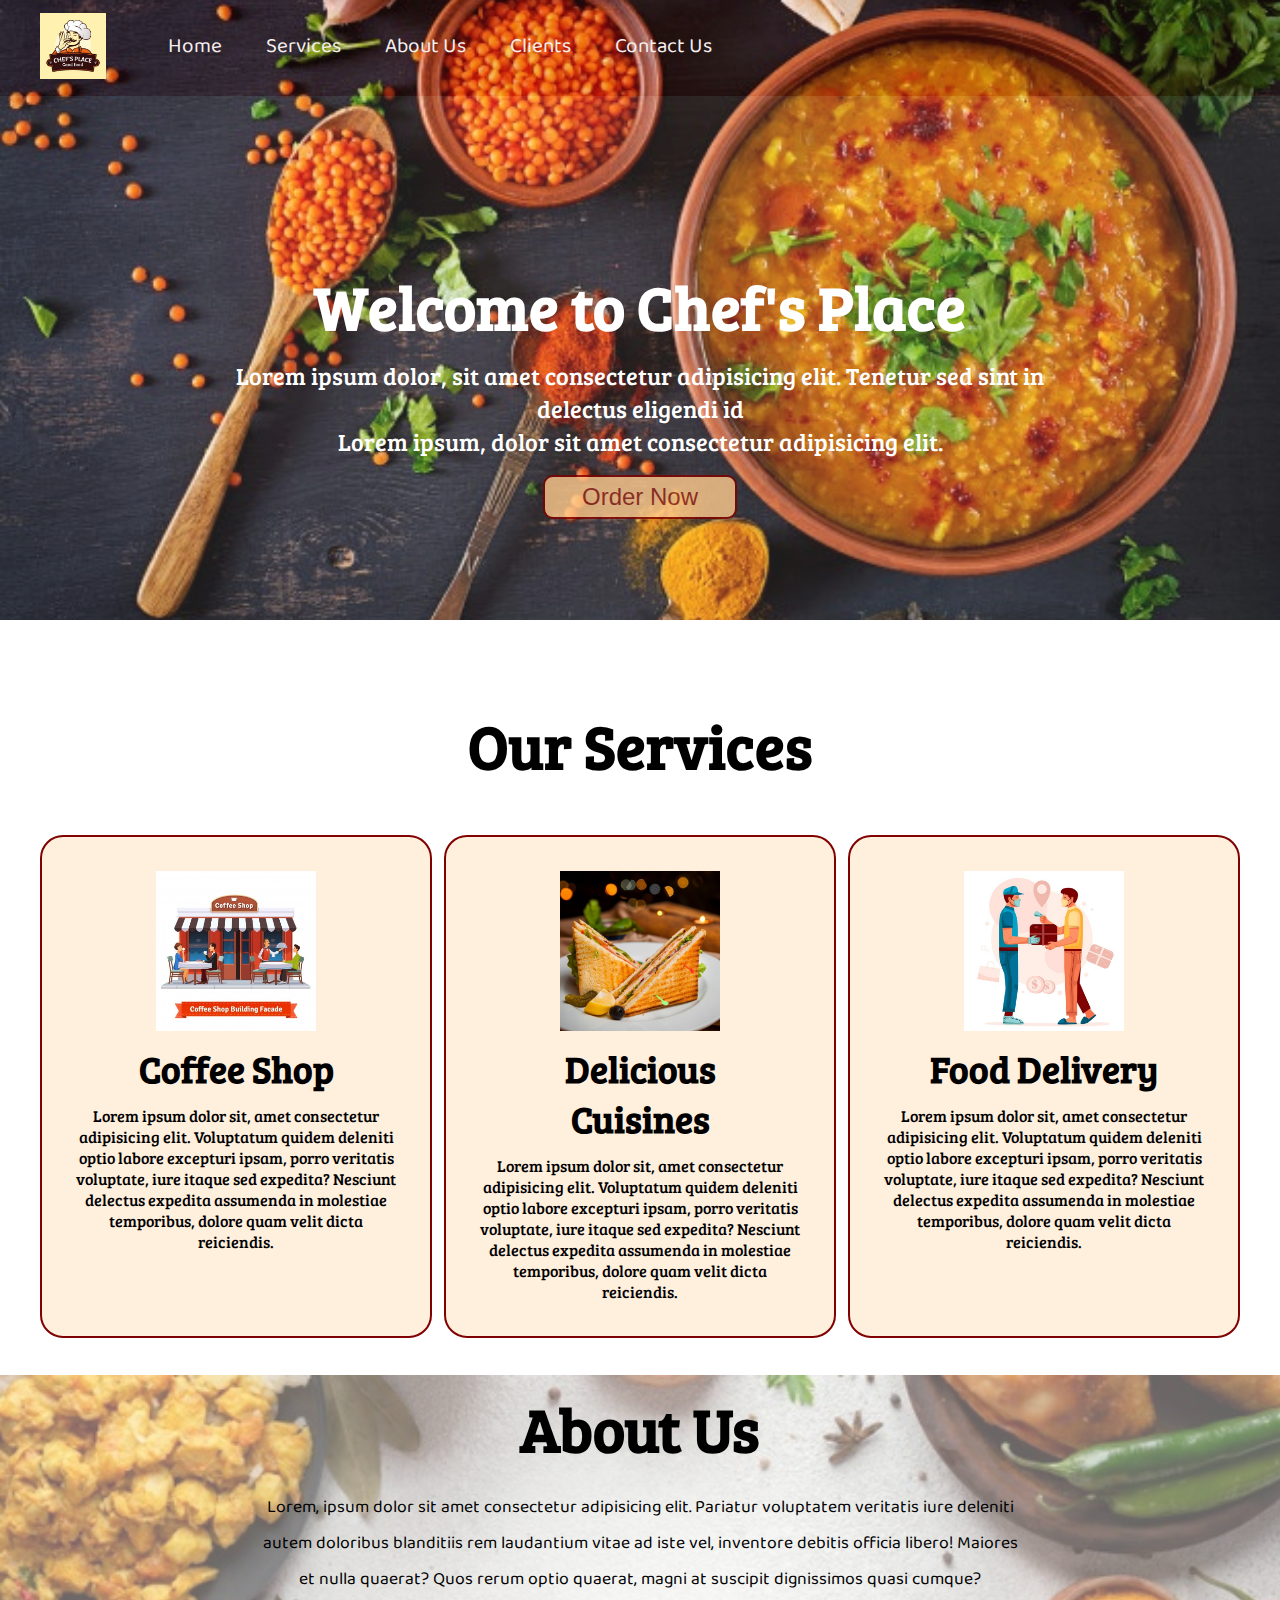
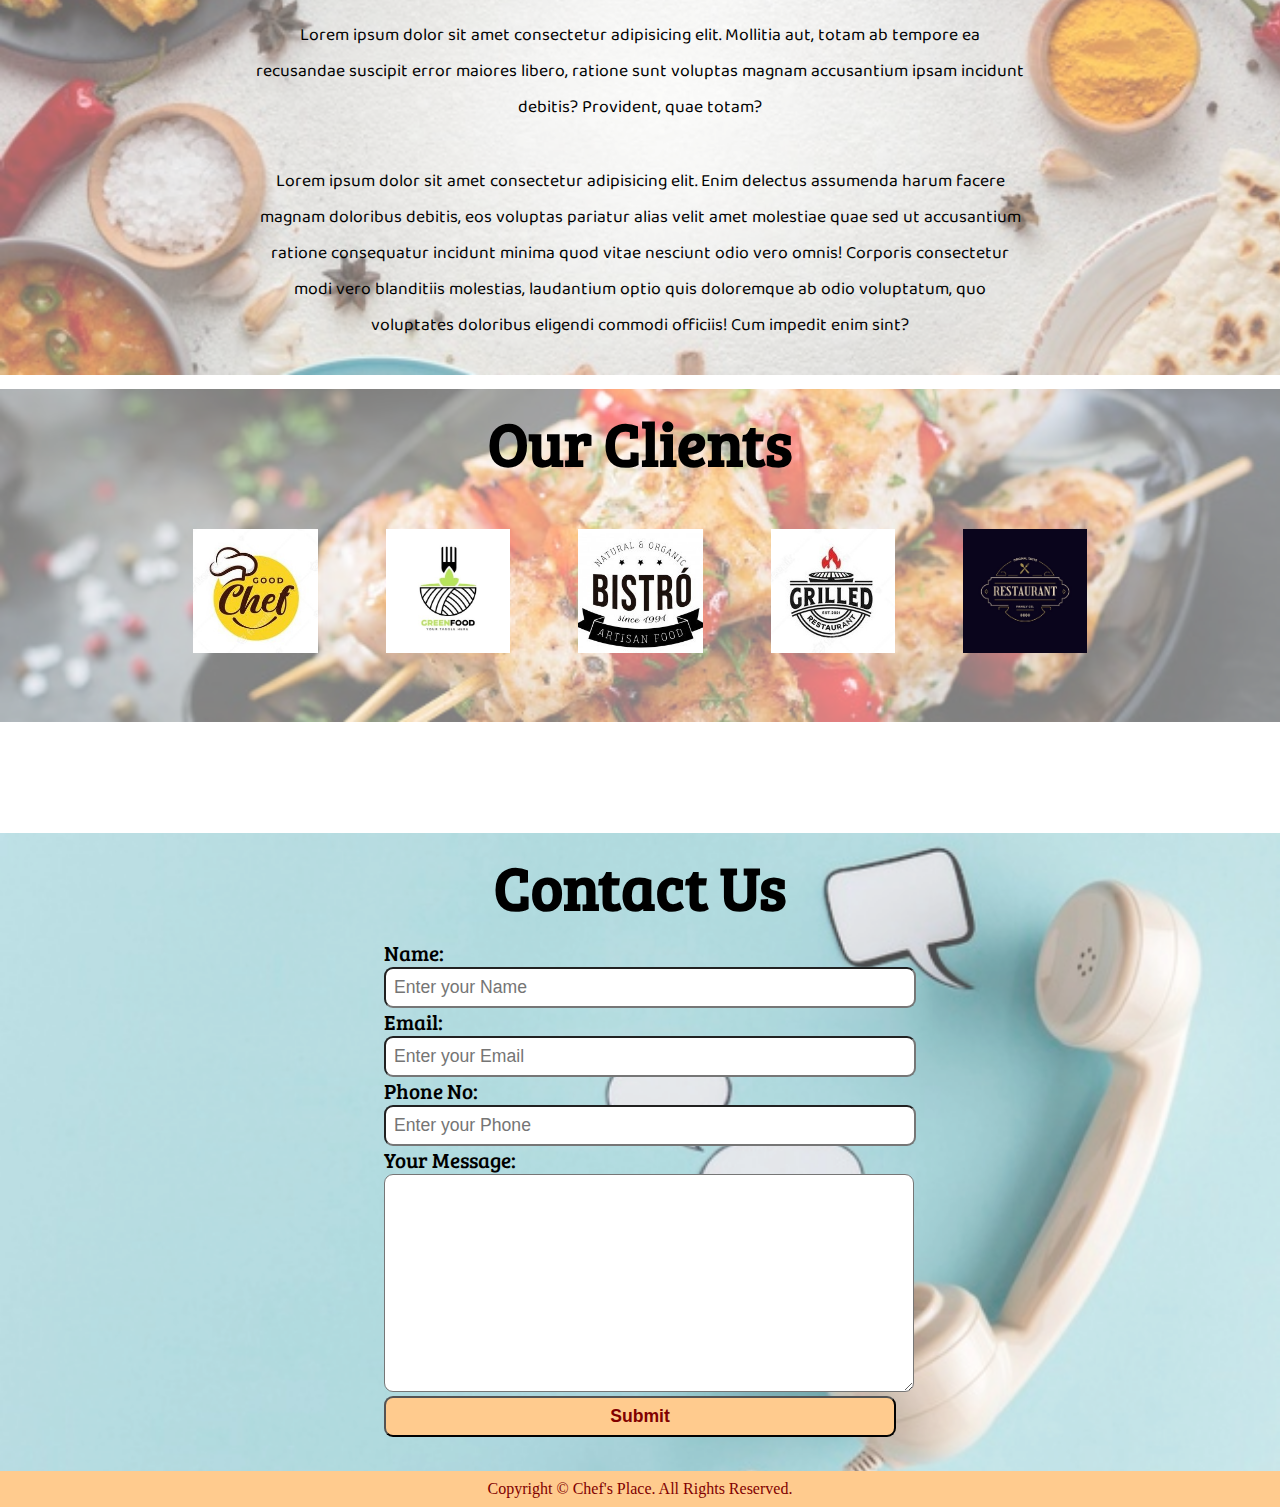
<file: index.html>
<!DOCTYPE html>
<html lang="en">
<head>
    <meta charset="UTF-8">
    <meta http-equiv="X-UA-Compatible" content="IE=edge">
    <meta name="viewport" content="width=device-width, initial-scale=1.0">
    <title>Chef's Place</title>
    <link rel="stylesheet" href="css/style.css">
</head>
<body>
    <!-- Navbar -->
    <nav id="navbar">
        <div id="logo">
            <img src="img/logo1.jpg" alt="Chef's Place">
        </div>
        <ul>
            <li class="item"><a href="#home">Home</a></li>
            <li class="item"><a href="#services-container">Services</a></li>
            <li class="item"><a href="#about-us">About Us</a></li>
            <li class="item"><a href="#client-section">Clients</a></li>
            <li class="item"><a href="#contact">Contact Us</a></li>
        </ul>
    </nav>

    <!-- Home -->
    <section id="home">
        <h1 class="h-primary">Welcome to Chef's Place</h1>
        <p>Lorem ipsum dolor, sit amet consectetur adipisicing elit. Tenetur sed sint in delectus eligendi id</p>
        <p>Lorem ipsum, dolor sit amet consectetur adipisicing elit.</p>
        <button class="btn"><a href="order.html" target="_blank">Order Now</a></button>
    </section>

    <!-- Services -->
    <section id="services-container">
        <h1 class="h-primary center">Our Services</h1>
        <div id="services">
            <div class="box">
                <img src="img/services1.jpg" alt="Coffee Shop">
                <h2 class="h-secondary center">Coffee Shop</h2>
                <p class="center">Lorem ipsum dolor sit, amet consectetur adipisicing elit. Voluptatum quidem deleniti optio labore excepturi ipsam, 
                    porro veritatis voluptate, iure itaque sed expedita? Nesciunt delectus expedita 
                    assumenda in molestiae temporibus, dolore quam velit dicta reiciendis.</p>
            </div>
            <div class="box">
                <img src="img/food1.jpg" alt="Delicious Cuisines">
                <h2 class="h-secondary center">Delicious Cuisines</h2>
                <p class="center">Lorem ipsum dolor sit, amet consectetur adipisicing elit. Voluptatum quidem deleniti optio labore excepturi ipsam, 
                    porro veritatis voluptate, iure itaque sed expedita? Nesciunt delectus expedita 
                    assumenda in molestiae temporibus, dolore quam velit dicta reiciendis.</p>
            </div>
            <div class="box">
                <img src="img/services2.jpg" alt="Food Delivery">
                <h2 class="h-secondary center">Food Delivery</h2>
                <p class="center">Lorem ipsum dolor sit, amet consectetur adipisicing elit. Voluptatum quidem deleniti optio labore excepturi ipsam, 
                    porro veritatis voluptate, iure itaque sed expedita? Nesciunt delectus expedita 
                    assumenda in molestiae temporibus, dolore quam velit dicta reiciendis.</p>
            </div>
        </div>
    </section>

    <!-- About Us -->
    <section id="about-us">
        <h1 class="h-primary center">About Us</h1>
        <p class="center">Lorem, ipsum dolor sit amet consectetur adipisicing elit. Pariatur voluptatem veritatis iure deleniti 
            autem doloribus blanditiis rem laudantium vitae ad iste vel, inventore debitis officia libero! Maiores et nulla quaerat? 
            Quos rerum optio quaerat, magni at suscipit dignissimos quasi cumque?</p>
        <p class="center">Lorem ipsum dolor sit amet consectetur adipisicing elit. Mollitia aut, totam ab tempore ea 
            recusandae suscipit error maiores libero, ratione sunt voluptas magnam accusantium ipsam incidunt debitis? 
            Provident, quae totam?</p>
        <br>
        <p class="center">Lorem ipsum dolor sit amet consectetur adipisicing elit. Enim delectus assumenda harum facere 
            magnam doloribus debitis, eos voluptas pariatur alias velit amet molestiae quae sed ut accusantium ratione 
            consequatur incidunt minima quod vitae nesciunt odio vero omnis! Corporis consectetur modi vero blanditiis 
            molestias, laudantium optio quis doloremque ab odio voluptatum, quo voluptates doloribus eligendi commodi 
            officiis! Cum impedit enim sint?</p>
    </section>

    <!-- Client Section -->
    <section id="client-section">
        <h1 class="h-primary center">Our Clients</h1>
        <div id="clients">
            <div class="client-item">
                <img src="img/partner1.jpg" alt="Our Client">
            </div>
            <div class="client-item">
                <img src="img/partner2.jpg" alt="Our Client">
            </div>
            <div class="client-item">
                <img src="img/partner3.jpg" alt="Our Client">
            </div>
            <div class="client-item">
                <img src="img/partner5.jpg" alt="Our Client">
            </div>
            <div class="client-item">
                <img src="img/partner4.jpg" alt="Our Client">
            </div>
        </div>
    </section>

    <!-- Contact Us -->
    <section id="contact">
        <h1 class="h-primary center">Contact Us</h1>
        <div id="contact-box">
            <form action="">
                <div class="form-group">
                    <label for="name">Name: </label>
                    <input type="text" name="name" id="name" placeholder="Enter your Name">
                </div>
                <div class="form-group">
                    <label for="email">Email: </label>
                    <input type="email" name="email" id="email" placeholder="Enter your Email">
                </div>
                <div class="form-group">
                    <label for="phone">Phone No: </label>
                    <input type="phone" name="phone" id="phone" placeholder="Enter your Phone">
                </div>
                <div class="form-group">
                    <label for="message">Your Message: </label>
                    <textarea name="message" id="message" cols="30" rows="10"></textarea>
                </div>
                <div class="form-group" id="button">
                    <input type="submit" value="Submit" name="submit" id="submit">
                </div>
            </form>
        </div>
    </section>

    <footer>
        <div class="center">
            Copyright &copy; Chef's Place. All Rights Reserved.
        </div>
    </footer>
    
</body>
</html>
</file>
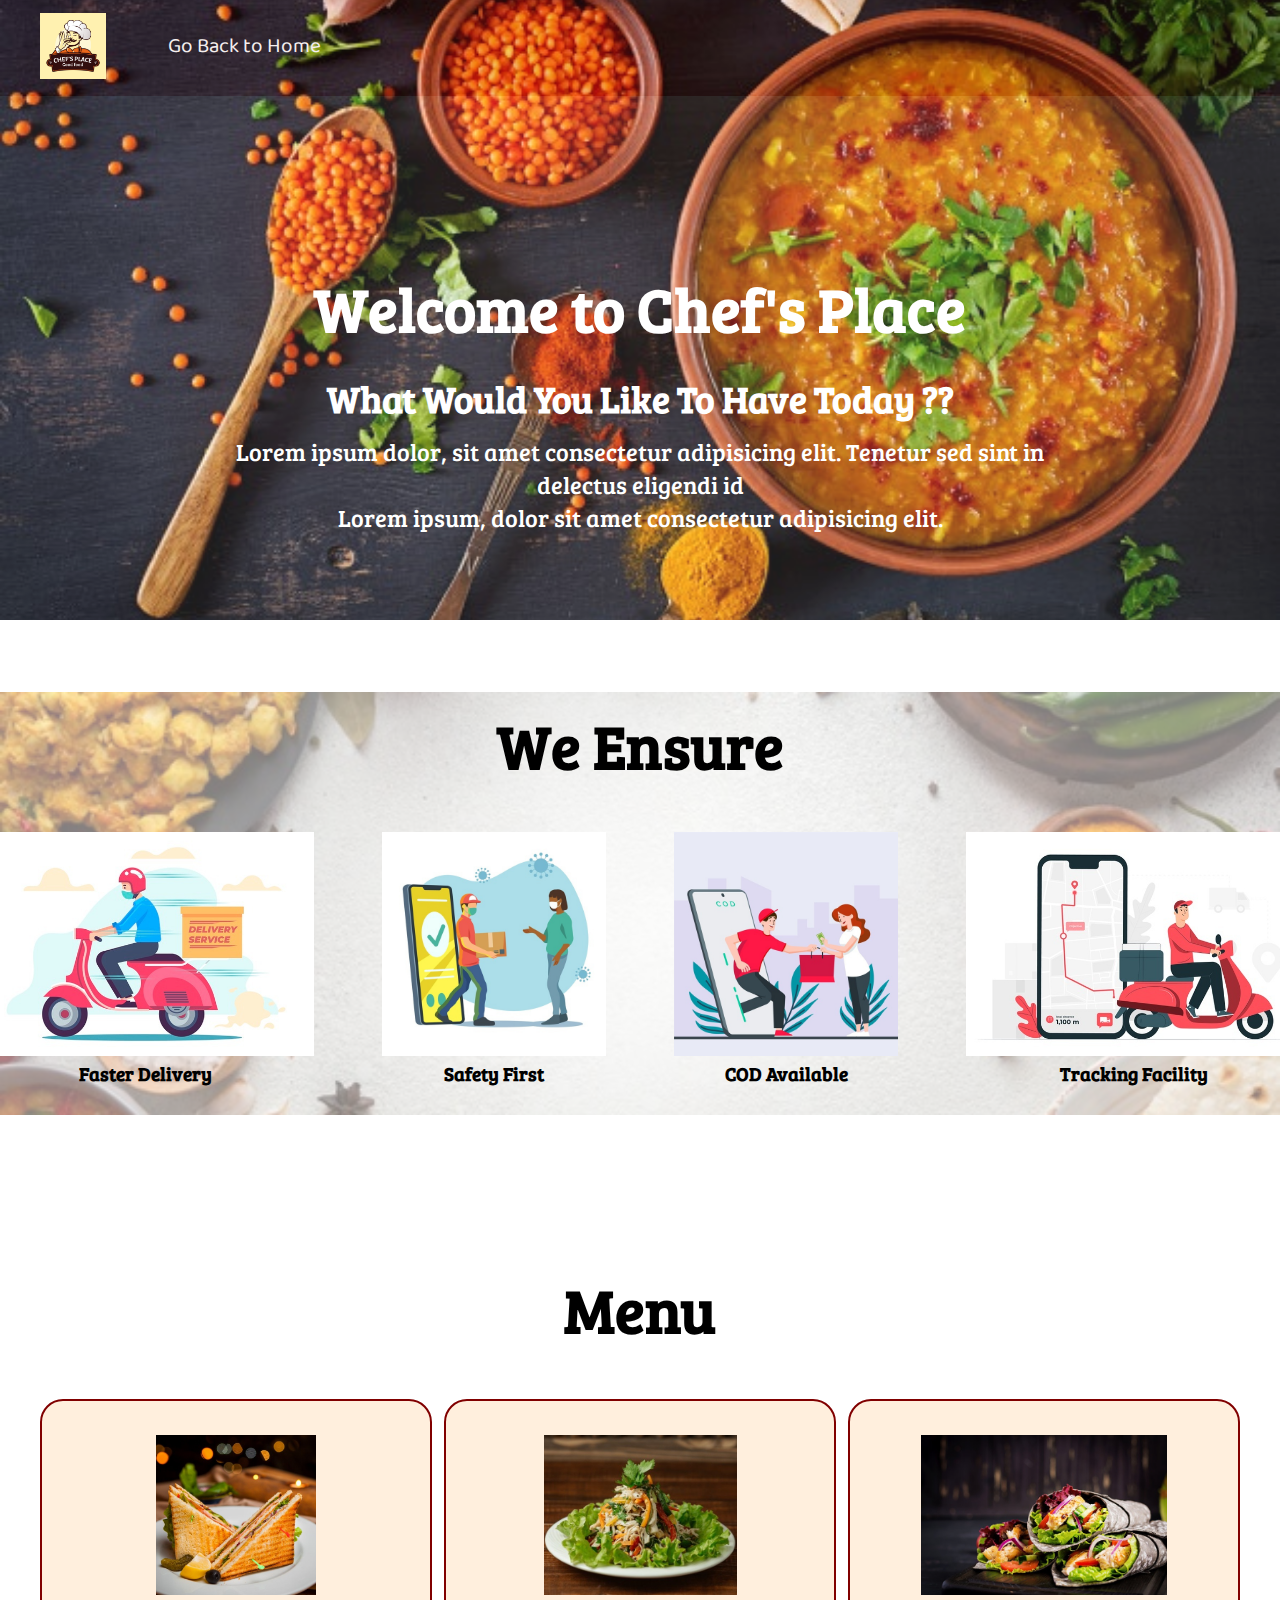
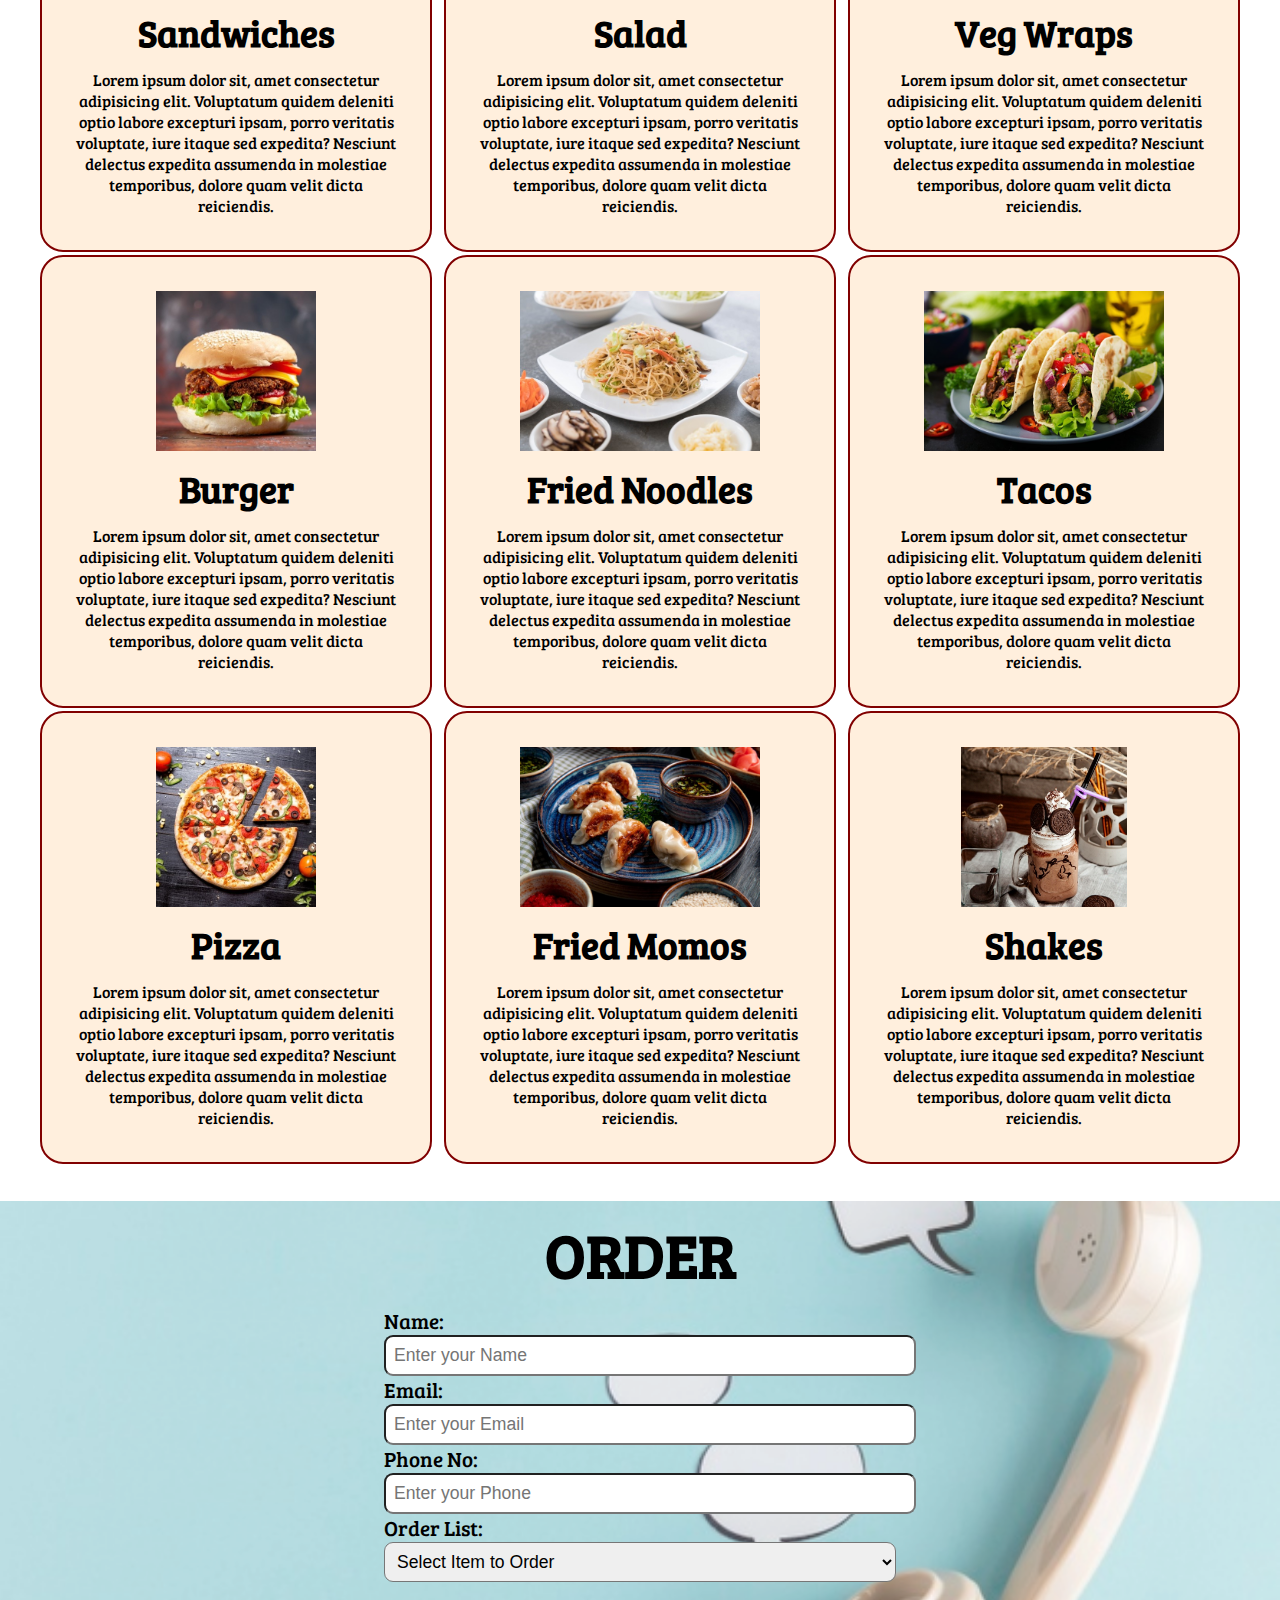
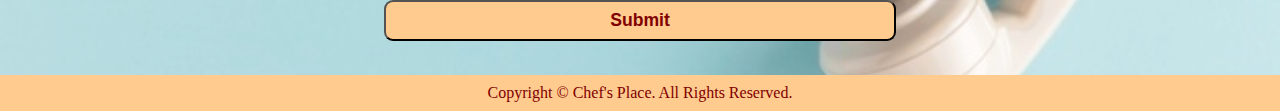
<file: order.html>
<!DOCTYPE html>
<html lang="en">
<head>
    <meta charset="UTF-8">
    <meta http-equiv="X-UA-Compatible" content="IE=edge">
    <meta name="viewport" content="width=device-width, initial-scale=1.0">
    <title>Chef's Place | Order</title>
    <link rel="stylesheet" href="css/style.css">
</head>
<body>
    <!-- Navbar -->
    <nav id="navbar">
        <div id="logo">
            <img src="img/logo1.jpg" alt="Chef's Place">
        </div>
        <ul>
            <li class="item"><a href="index.html" target="_blank">Go Back to Home</a></li>
        </ul>
    </nav>

    <!-- Home -->
    <section id="home">
        <h1 class="h-primary center">Welcome to Chef's Place</h1>
        <h1 class="h-secondary center">What Would You Like To Have Today ??</h1>
        <p>Lorem ipsum dolor, sit amet consectetur adipisicing elit. Tenetur sed sint in delectus eligendi id</p>
        <p>Lorem ipsum, dolor sit amet consectetur adipisicing elit.</p>
    </section>

    <!-- Delivery Details -->
    <section id="delivery-section">
        <h1 class="h-primary center">We Ensure</h1>
        <div id="delivery">
            <div class="delivery-item">
                <img src="img/fast-delivery.jpg" alt="Our Client">
                <h1 class="center delivery">Faster Delivery</h1>
            </div>
            <div class="delivery-item">
                <img src="img/safe-delivery2.jpg" alt="Our Client">
                <h1 class="center delivery">Safety First</h1>
            </div>
            <div class="delivery-item">
                <img src="img/cod-delivery.jpg" alt="Our Client">
                <h1 class="center delivery">COD Available</h1>
            </div>
            <div class="delivery-item">
                <img src="img/track-delivery.jpg" alt="Our Client">
                <h1 class="center delivery">Tracking Facility</h1>
            </div>
        </div>
    </section>

    <!-- Menu -->
    <section class="services-container">
        <h1 class="h-primary center">Menu</h1>
        <div id="services">
            <div class="service-box">
            <div class="box">
                <img src="img/food1.jpg" alt="Sandwiches">
                <h2 class="h-secondary center">Sandwiches</h2>
                <p class="center">Lorem ipsum dolor sit, amet consectetur adipisicing elit. Voluptatum quidem deleniti optio labore excepturi ipsam, 
                    porro veritatis voluptate, iure itaque sed expedita? Nesciunt delectus expedita 
                    assumenda in molestiae temporibus, dolore quam velit dicta reiciendis.</p>
            </div>
            <div class="box">
                <img src="img/food2.jpg" alt="Burger">
                <h2 class="h-secondary center">Burger</h2>
                <p class="center">Lorem ipsum dolor sit, amet consectetur adipisicing elit. Voluptatum quidem deleniti optio labore excepturi ipsam, 
                    porro veritatis voluptate, iure itaque sed expedita? Nesciunt delectus expedita 
                    assumenda in molestiae temporibus, dolore quam velit dicta reiciendis.</p>
            </div>
            <div class="box">
                <img src="img/food3.jpg" alt="Pizza">
                <h2 class="h-secondary center">Pizza</h2>
                <p class="center">Lorem ipsum dolor sit, amet consectetur adipisicing elit. Voluptatum quidem deleniti optio labore excepturi ipsam, 
                    porro veritatis voluptate, iure itaque sed expedita? Nesciunt delectus expedita 
                    assumenda in molestiae temporibus, dolore quam velit dicta reiciendis.</p>
            </div>
            </div>

            <div class="service-box">
                <div class="box">
                    <img src="img/food4.jpg" alt="Salad">
                    <h2 class="h-secondary center">Salad</h2>
                    <p class="center">Lorem ipsum dolor sit, amet consectetur adipisicing elit. Voluptatum quidem deleniti optio labore excepturi ipsam, 
                        porro veritatis voluptate, iure itaque sed expedita? Nesciunt delectus expedita 
                        assumenda in molestiae temporibus, dolore quam velit dicta reiciendis.</p>
                </div>
                <div class="box">
                    <img src="img/food5.jpg" alt="Fried Noodles">
                    <h2 class="h-secondary center">Fried Noodles</h2>
                    <p class="center">Lorem ipsum dolor sit, amet consectetur adipisicing elit. Voluptatum quidem deleniti optio labore excepturi ipsam, 
                        porro veritatis voluptate, iure itaque sed expedita? Nesciunt delectus expedita 
                        assumenda in molestiae temporibus, dolore quam velit dicta reiciendis.</p>
                </div>
                <div class="box">
                    <img src="img/food6.jpg" alt="Fried Momos">
                    <h2 class="h-secondary center">Fried Momos</h2>
                    <p class="center">Lorem ipsum dolor sit, amet consectetur adipisicing elit. Voluptatum quidem deleniti optio labore excepturi ipsam, 
                        porro veritatis voluptate, iure itaque sed expedita? Nesciunt delectus expedita 
                        assumenda in molestiae temporibus, dolore quam velit dicta reiciendis.</p>
                </div>
                </div>

                <div class="service-box">
                    <div class="box">
                        <img src="img/food7.jpg" alt="Veg Wraps">
                        <h2 class="h-secondary center">Veg Wraps</h2>
                        <p class="center">Lorem ipsum dolor sit, amet consectetur adipisicing elit. Voluptatum quidem deleniti optio labore excepturi ipsam, 
                            porro veritatis voluptate, iure itaque sed expedita? Nesciunt delectus expedita 
                            assumenda in molestiae temporibus, dolore quam velit dicta reiciendis.</p>
                    </div>
                    <div class="box">
                        <img src="img/food8.jpg" alt="Tacos">
                        <h2 class="h-secondary center">Tacos</h2>
                        <p class="center">Lorem ipsum dolor sit, amet consectetur adipisicing elit. Voluptatum quidem deleniti optio labore excepturi ipsam, 
                            porro veritatis voluptate, iure itaque sed expedita? Nesciunt delectus expedita 
                            assumenda in molestiae temporibus, dolore quam velit dicta reiciendis.</p>
                    </div>
                    <div class="box">
                        <img src="img/food9.jpg" alt="Shakes">
                        <h2 class="h-secondary center">Shakes</h2>
                        <p class="center">Lorem ipsum dolor sit, amet consectetur adipisicing elit. Voluptatum quidem deleniti optio labore excepturi ipsam, 
                            porro veritatis voluptate, iure itaque sed expedita? Nesciunt delectus expedita 
                            assumenda in molestiae temporibus, dolore quam velit dicta reiciendis.</p>
                    </div>
                    </div>
        </div>
    </section>
    

    <!-- Order -->
    <section id="contact">
        <h1 class="h-primary center">ORDER</h1>
        <div id="contact-box">
            <form action="">
                <div class="form-group">
                    <label for="name">Name: </label>
                    <input type="text" name="name" id="name" placeholder="Enter your Name">
                </div>
                <div class="form-group">
                    <label for="email">Email: </label>
                    <input type="email" name="email" id="email" placeholder="Enter your Email">
                </div>
                <div class="form-group">
                    <label for="phone">Phone No: </label>
                    <input type="phone" name="phone" id="phone" placeholder="Enter your Phone">
                </div>
                <div class="form-group">
                    <label for="order">Order List: </label>
                    <select name="order" id="order">
                        <optgroup label="Select Item to Order">
                        <option value="Fried Momos" hidden>Select Item to Order</option>
                        <option value="Fried Momos">Fried Momos</option>
                        <option value="Fried Noodles">Fried Noodles</option>
                        <option value="Burger">Burger</option>
                        <option value="Pizza">Pizza</option>
                        <option value="Salad">Salad</option>
                        <option value="Sandwiches">Sandwiches</option>
                        <option value="Veg Wraps">Veg Wraps</option>
                        <option value="Tacos">Tacos</option>
                        <option value="Shakes">Shakes</option>
                        </optgroup>
                    </select>
                    <br><br>
                </div>
                <div class="form-group" id="button">
                    <input type="submit" value="Submit" name="submit" id="submit">
                </div>
            </form>
        </div>
    </section>

    <footer>
        <div class="center">
            Copyright &copy; Chef's Place. All Rights Reserved.
        </div>
    </footer>
    
</body>
</html>
</file>
<file: css/style.css>
@import url('https://fonts.googleapis.com/css2?family=Baloo+Bhaina+2&family=Bree+Serif&display=swap');

/* CSS Reset */
*{
    margin: 0;
    padding: 0;
}
/* CSS Variables */


/* Navigation bar */
#navbar{
    display: flex;
    align-items: center;
    position: relative;
    top: 0px;
}

#navbar::before{
    content: "";
    background-color: #810000;
    position: absolute;
    top: 0px;
    left: 0px;
    height: 100%;
    width: 100%;
    z-index: -1;
    opacity: 0.7;
}

/* Navigation bar: Logo and Image */
#logo{
    margin: 10px 34px;
}
#logo img{
    height: 66px;
    margin: 3px 6px;
}

/* Navigation bar: List */
#navbar ul{
    display: flex;
    font-family: 'Baloo Bhaina 2', cursive;
}
#navbar ul li{
    list-style: none;
    font-size: 1.3rem;
}
#navbar ul li a{
    color: #F5EFEF;
    display: block;
    padding: 3px 22px;
    border-radius: 20px;
    text-decoration: none;
}
#navbar ul li a:hover{
    color: #810000;
    background-color: #F5EFEF;
}

/* Home Section */
#home{
    display: flex;
    flex-direction: column;
    padding: 3px 200px;
    height: 550px;
    justify-content: center;
    align-items: center;
    margin: 20px;
}
#home::before{
    content: "";
    background: url('../img/b9.jpg') no-repeat center center/cover;
    position: absolute;
    top: 0px;
    left: 0px;
    height: 620px;
    width: 100%;
    z-index: -1;
    opacity: 0.89;
}
#home h1{
    color: white;
    text-align: center;
    font-family: 'Bree Serif', serif;
}
#home p{
    color: white;
    text-align: center;
    font-size: 1.5rem;
    font-family: 'Bree Serif', serif;
}
#home .btn a{
    text-decoration: none;
    background-color: #FFCB8E;
    color: #810000;
    opacity: 0.8;
    margin: 17px;
    font-size: 1.5rem;
    border-radius: 10px;
    cursor: pointer;
}
/* Services Section */
#services{
    margin: 34px;
    display: flex;
}
#services .box{
    border: 2px solid #810000;
    padding: 34px;
    margin: 3px 6px;
    border-radius: 23px;
    background-color: #ffefdd;
}
#services .box img{
    height: 160px;
    margin: auto;
    display: block;
}
#services .box p{
    font-family: 'Bree Serif', serif;
}

/* About Us */
#about-us{
    margin: 34px auto;
    width: 100%;
    position: relative;
}
#about-us::before{
    content: "";
    position: absolute;
    background: url('../img/bg4.jpg') no-repeat center center/cover;
    width: 100%;
    height: 100%;
    z-index: -1;
    opacity: 0.6;
    padding: 10px;
}
#about-us p{
    font-family: 'Baloo Bhaina 2', cursive;
    font-size: 1.1rem;
    width: 60%;
    margin: auto;
    padding: 10px;
}


/* Client Section */
#client-section{
    height: 444px;
    position: relative;
}
#client-section::before{
    content: "";
    position: absolute;
    background: url(../img/bg1.jpg) no-repeat center center/cover;
    width: 100%;
    height: 75%;
    z-index: -1;
    opacity: 0.5;
}
#clients{
    display: flex;
    justify-content: center;
    align-items: center;
}
.client-item{
    padding: 34px;

}
#clients img{
    height: 124px;
}


/* Contact Section */
#contact{
    position: relative;
}
#contact::before{
    content: "";
    position: absolute;
    width: 100%;
    height: 100%;
    z-index: -1;
    opacity: 0.7;
    background: url('../img/contact3.jpg') no-repeat center center/cover;
}
#contact-box{
    display: flex;
    justify-content: center;
    align-items: center;
    padding-bottom: 34px;
}
#contact-box form{
    width: 40%;
}
#contact-box label{
    font-size: 1.3rem;
    font-family: 'Bree Serif', serif;
}
#contact-box input, textarea, select{
    width: 100%;
    padding: 0.5rem;
    border-radius: 9px;
    font-size: 1.1rem;
}
#contact-box input:hover{
    border: 3px solid #FFCB8E;
}
#contact-box textarea:hover{
    border: 3px solid #FFCB8E;
}
#contact-box select:hover{
    border: 3px solid #FFCB8E;
}
#submit{
    background-color: #FFCB8E;
    color: #810000;
    font-weight: 700;
}
#button input:hover{
    border: 3px solid #810000;
}

/* Footer */
footer{
    background-color: #FFCB8E;
    color: #810000;
    padding: 9px 20px;
}

/* Delivery */
.delivery{
    font-family: 'Bree Serif', serif;
    font-size: 1.2rem;
}
#delivery-section{
    height: 564px;
    position: relative;
}
#delivery-section::before{
    content: "";
    position: absolute;
    background: url('../img/bg4.jpg') no-repeat center center/cover;
    width: 100%;
    height: 75%;
    z-index: -1;
    opacity: 0.5;
}
#delivery{
    display: flex;
    justify-content: center;
    align-items: center;
}
.delivery-item{
    padding: 34px;

}
#delivery img{
    height: 224px;
}

/* Utility Classes */
.h-primary{
    font-family: 'Bree Serif', serif;
    font-size: 3.8rem;
    padding: 12px;
}
.h-secondary{
    font-family: 'Bree Serif', serif;
    font-size: 2.3rem;
    padding: 12px;
}
.btn{
    padding: 6px 20px;
    border: 2px solid #810000;
    background-color: #FFCB8E;
    color: #810000;
    opacity: 0.8;
    margin: 17px;
    font-size: 1.5rem;
    border-radius: 10px;
    cursor: pointer;
}
.center{
    text-align: center;
}
</file>
